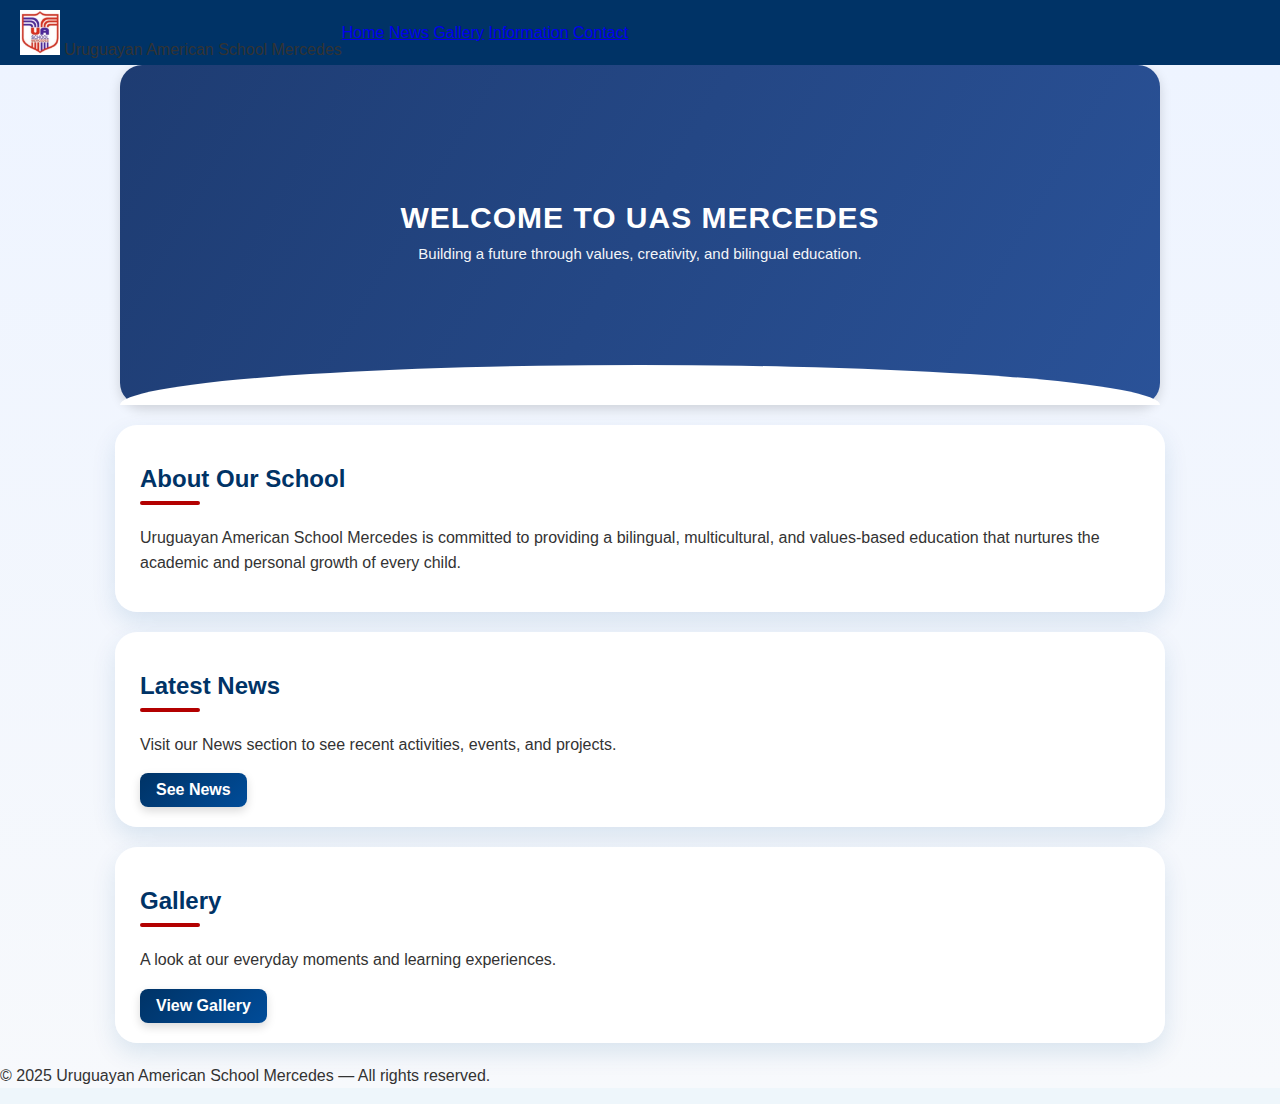
<file: index.html>
<!DOCTYPE html>
<html lang="en">
<head>
    <meta charset="UTF-8">
    <meta name="viewport" content="width=device-width, initial-scale=1.0">
    <title>Uruguayan American School Mercedes</title>

    <!-- Google Fonts -->
    <link href="https://fonts.googleapis.com/css2?family=Montserrat:wght@400;600;700&family=Open+Sans:wght@300;400;600&display=swap" rel="stylesheet">

    <!-- CSS -->
    <link rel="stylesheet" href="styles.css">
</head>

<body>

    <!-- NAVBAR -->
    <header class="navbar">
        <div class="logo">
            <img src="logo.jpg" alt="Logo UAS Mercedes" class="logo" width="120">
            <span>Uruguayan American School Mercedes</span>
        </div>

        <nav>
            <a href="index.html">Home</a>
            <a href="news.html">News</a>
            <a href="gallery.html">Gallery</a>
            <a href="info.html">Information</a>
            <a href="contact.html" class="contact-btn">Contact</a>
        </nav>
    </header>

    <!-- HERO SECTION -->
    <section class="hero">
        <div class="hero-text">
            <h1>Welcome to UAS Mercedes</h1>
            <p>Building a future through values, creativity, and bilingual education.</p>
        </div>
    </section>

    <!-- ABOUT SECTION -->
    <section class="about">
        <h2>About Our School</h2>
        <p>
            Uruguayan American School Mercedes is committed to providing a bilingual, multicultural,
            and values-based education that nurtures the academic and personal growth of every child.
        </p>
    </section>

    <!-- NEWS PREVIEW -->
    <section class="news-preview">
        <h2>Latest News</h2>
        <p>Visit our News section to see recent activities, events, and projects.</p>
        <a href="news.html" class="btn">See News</a>
    </section>

    <!-- GALLERY PREVIEW -->
    <section class="gallery-preview">
        <h2>Gallery</h2>
        <p>A look at our everyday moments and learning experiences.</p>
        <a href="gallery.html" class="btn">View Gallery</a>
    </section>

    <!-- FOOTER -->
    <footer>
        <p>© 2025 Uruguayan American School Mercedes — All rights reserved.</p>
    </footer>

</body>
</html>
</file>
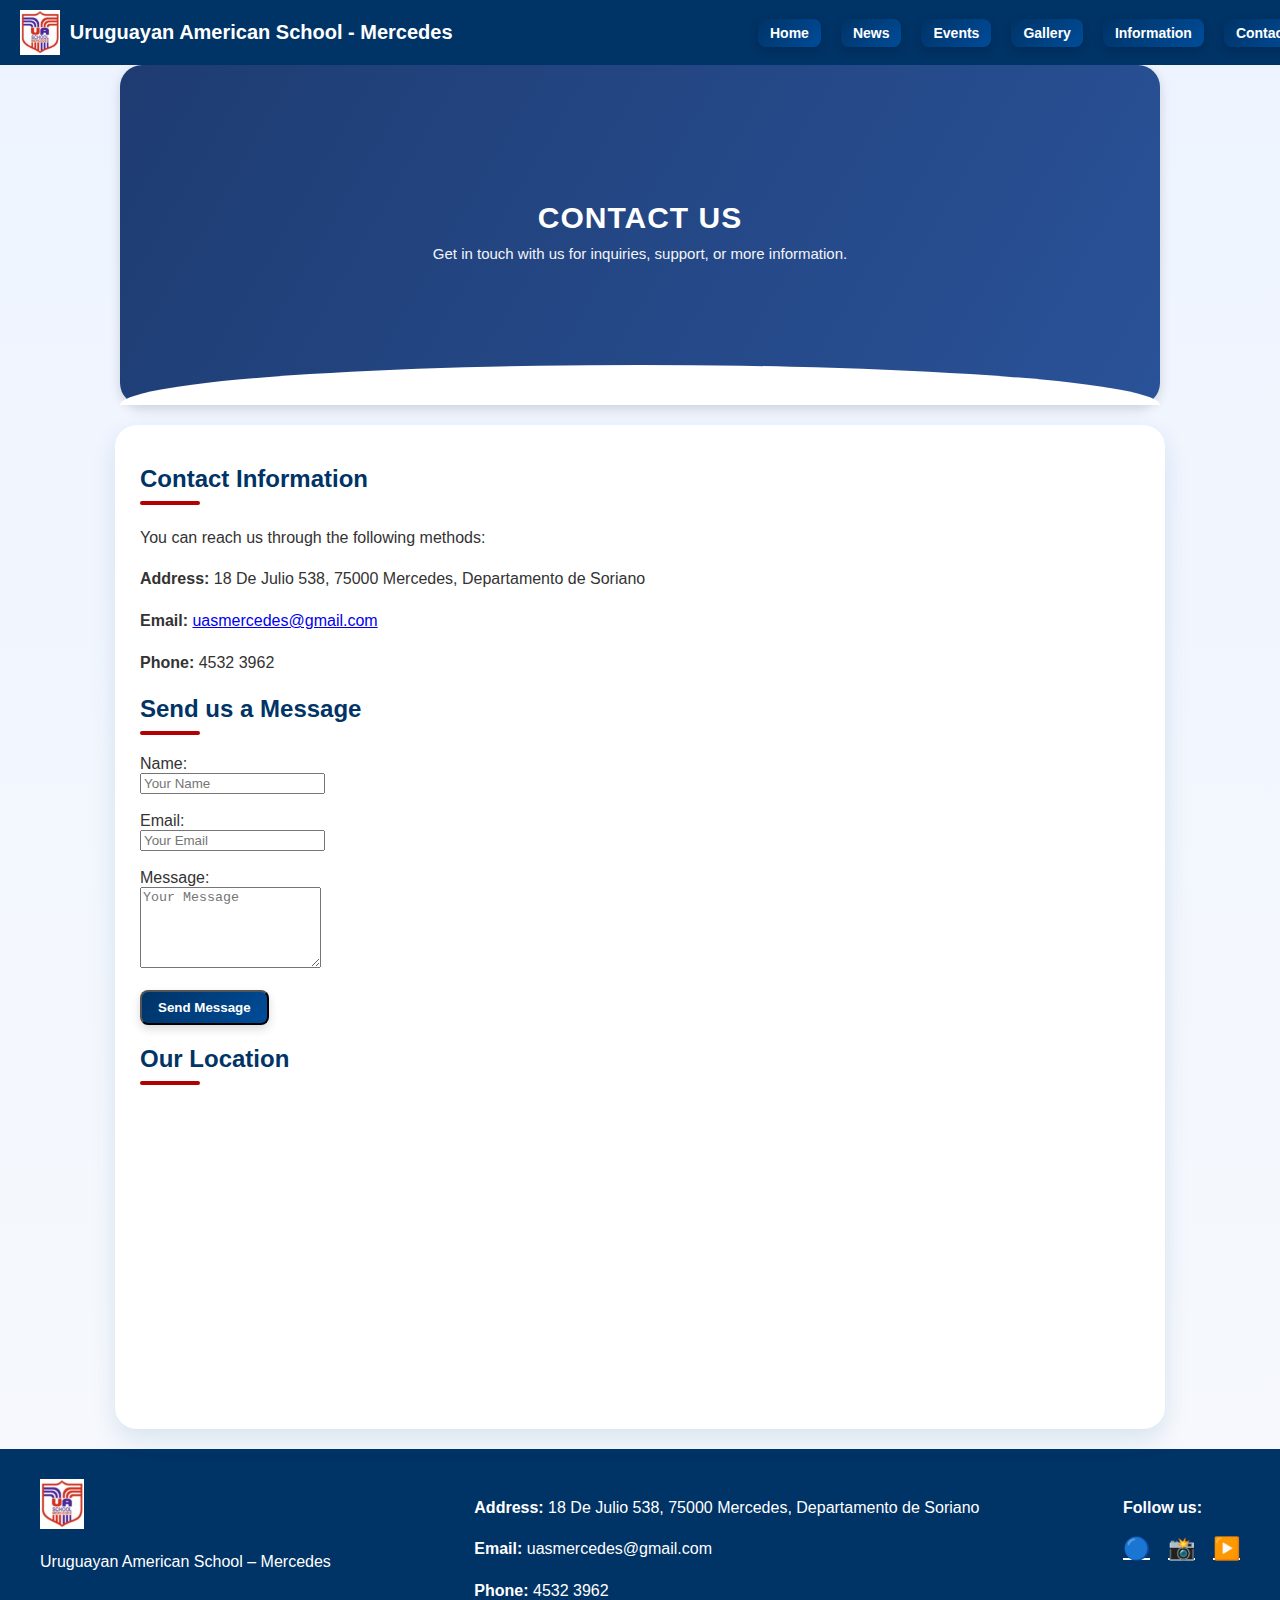
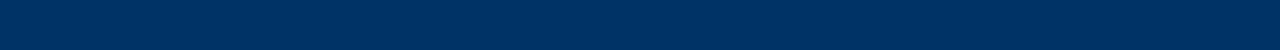
<file: contact.html>
<!DOCTYPE html>
<html lang="en">
<head>
    <meta charset="UTF-8">
    <meta name="viewport" content="width=device-width, initial-scale=1.0">
    <title>Contact – Uruguayan American School - Mercedes</title>

    <!-- Google Fonts -->
    <link href="https://fonts.googleapis.com/css2?family=Montserrat:wght@400;600;700&display=swap" rel="stylesheet">

    <!-- CSS -->
    <link rel="stylesheet" href="styles.css">
</head>

<body>

    <!-- NAVBAR -->
    <header class="navbar">
        <!-- Botón hamburguesa a la izquierda -->
        <span class="menu-toggle">☰</span>

        <div class="logo-container">
            <img src="logo.jpg" alt="Logo UAS Mercedes" class="logo" width="120">
            <span class="school-name">Uruguayan American School - Mercedes</span>
        </div>

        <ul class="nav-links">
            <li><a href="index.html" class="btn">Home</a></li>
            <li><a href="news.html" class="btn">News</a></li>
            <li><a href="events.html" class="btn">Events</a></li>
            <li><a href="gallery.html" class="btn">Gallery</a></li>
            <li><a href="info.html" class="btn">Information</a></li>
            <li><a href="contact.html" class="btn">Contact</a></li>
        </ul>
    </header>

    <!-- HERO SECTION -->
    <section class="hero">
        <div class="hero-text">
            <h1>Contact Us</h1>
            <p>Get in touch with us for inquiries, support, or more information.</p>
        </div>
    </section>

    <!-- CONTACT CONTENT -->
    <section class="contact-content">
        <h2>Contact Information</h2>
        <p>You can reach us through the following methods:</p>

        <p><strong>Address:</strong> 18 De Julio 538, 75000 Mercedes, Departamento de Soriano</p>
        <p><strong>Email:</strong> <a href="mailto:uasmercedes@gmail.com">uasmercedes@gmail.com</a></p>
        <p><strong>Phone:</strong> 4532 3962</p>

        <h2>Send us a Message</h2>
        <form action="#" method="post" class="contact-form">
            <label for="name">Name:</label><br>
            <input type="text" id="name" name="name" placeholder="Your Name" required><br><br>

            <label for="email">Email:</label><br>
            <input type="email" id="email" name="email" placeholder="Your Email" required><br><br>

            <label for="message">Message:</label><br>
            <textarea id="message" name="message" rows="5" placeholder="Your Message" required></textarea><br><br>

            <button type="submit" class="btn">Send Message</button>
        </form>

        <h2>Our Location</h2>
        <iframe 
            src="https://www.google.com/maps/embed?pb=!1m18!1m12!1m3!1d3582.128447560481!2d-58.034285!3d-33.262017!2m3!1f0!2f0!3f0!3m2!1i1024!2i768!4f13.1!3m3!1m2!1s0x95826e91b178ff5f%3A0x7b7a223bda23b3c6!2s18%20De%20Julio%20538%2C%20Mercedes!5e0!3m2!1sen!2suy!4v1700000000000!5m2!1sen!2suy" 
            width="100%" 
            height="300" 
            style="border:0;" 
            allowfullscreen="" 
            loading="lazy" 
            referrerpolicy="no-referrer-when-downgrade">
        </iframe>
    </section>

    <!-- FOOTER -->
    <footer class="footer">
        <div class="footer-container">
            <div class="footer-left">
                <img src="logo.jpg" class="footer-logo" alt="School Logo">
                <p class="footer-school-name">Uruguayan American School – Mercedes</p>
            </div>

            <div class="footer-center">
                <p><strong>Address:</strong> 18 De Julio 538, 75000 Mercedes, Departamento de Soriano</p>
                <p><strong>Email:</strong> uasmercedes@gmail.com</p>
                <p><strong>Phone:</strong>  4532 3962</p>
            </div>

            <div class="footer-right">
                <p><strong>Follow us:</strong></p>
                <div class="social-icons">
                    <a href="https://www.facebook.com/uasmercedes/" target="_blank">🔵</a>
                    <a href="https://www.instagram.com/uas_mercedes/" target="_blank">📸</a>
                    <a href="https://www.youtube.com/@UASMercedesOficial" target="_blank">▶️</a>
                </div>
            </div>
        </div>
    </footer>

 <!-- SCRIPT MENÚ HAMBURGUESA -->
    <script>
        const menuToggle = document.querySelector('.menu-toggle');
        const navLinks = document.querySelector('.nav-links');

        menuToggle.addEventListener('click', () => {
            navLinks.classList.toggle('active');
        });
    </script>

</body>
</html>
</file>
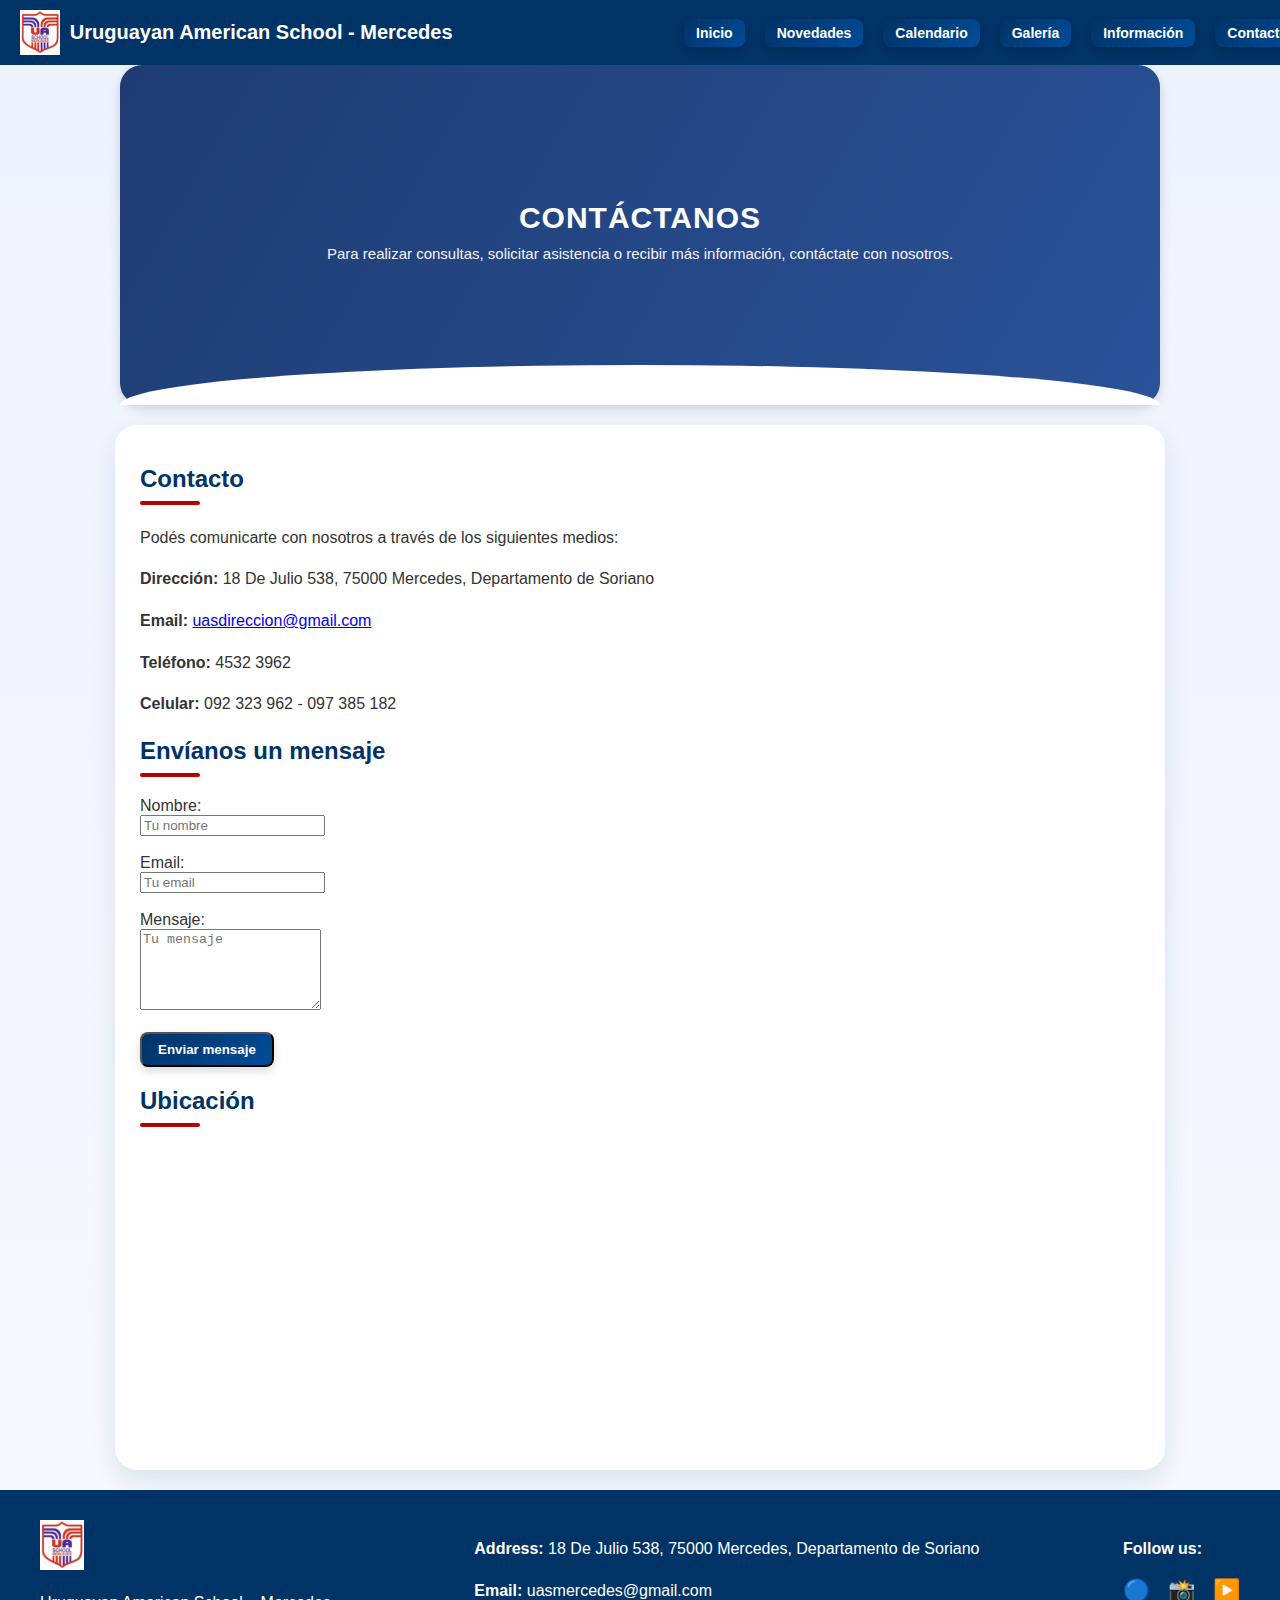
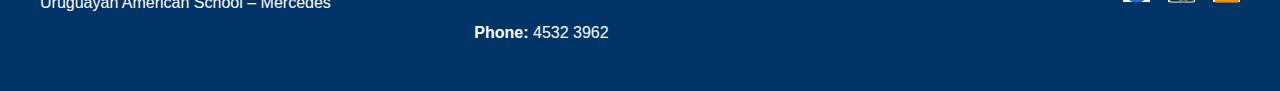
<file: contacto.html>
<!DOCTYPE html>
<html lang="en">
<head>
    <meta charset="UTF-8">
    <meta name="viewport" content="width=device-width, initial-scale=1.0">
    <title>Contacto – Uruguayan American School - Mercedes</title>

    <!-- Google Fonts -->
    <link href="https://fonts.googleapis.com/css2?family=Montserrat:wght@400;600;700&display=swap" rel="stylesheet">

    <!-- CSS -->
    <link rel="stylesheet" href="styles.css">
</head>

<body>

    <!-- NAVBAR -->
    <header class="navbar">
        <!-- Botón hamburguesa a la izquierda -->
        <span class="menu-toggle">☰</span>

        <div class="logo-container">
            <img src="logo.jpg" alt="Logo UAS Mercedes" class="logo" width="120">
            <span class="school-name">Uruguayan American School - Mercedes</span>
        </div>

        <ul class="nav-links">
            <li><a href="index.html" class="btn">Inicio</a></li>
            <li><a href="news.html" class="btn">Novedades</a></li>
            <li><a href="events.html" class="btn">Calendario</a></li>
            <li><a href="gallery.html" class="btn">Galería</a></li>
            <li><a href="info.html" class="btn">Información</a></li>
            <li><a href="contacto.html" class="btn">Contacto</a></li>
        </ul>
    </header>

    <!-- HERO SECTION -->
    <section class="hero">
        <div class="hero-text">
            <h1>Contáctanos</h1>
            <p>Para realizar consultas, solicitar asistencia o recibir más información, contáctate con nosotros.</p>
        </div>
    </section>

    <!-- CONTACT CONTENT -->
    <section class="contact-content">
        <h2>Contacto</h2>
        <p> Podés comunicarte con nosotros a través de los siguientes medios:</p>

        <p><strong>Dirección:</strong> 18 De Julio 538, 75000 Mercedes, Departamento de Soriano</p>
        <p><strong>Email:</strong> <a href="mailto:uasdireccion@gmail.com">uasdireccion@gmail.com</a></p>
        <p><strong>Teléfono:</strong> 4532 3962</p>
         <p><strong>Celular:</strong> 092 323 962 - 097 385 182</p>

        <h2>Envíanos un mensaje</h2>
        <form action="#" method="post" class="contact-form">
            <label for="Nombre">Nombre:</label><br>
            <input type="texto" id="Nombre" name="Nombre" placeholder="Tu nombre" required><br><br>

            <label for="email">Email:</label><br>
            <input type="email" id="email" name="email" placeholder="Tu email" required><br><br>

            <label for="mensaje">Mensaje:</label><br>
            <textarea id="mensaje" name="mensaje" rows="5" placeholder="Tu mensaje" required></textarea><br><br>

            <button type="Enviar" class="btn">Enviar mensaje</button>
        </form>

        <h2>Ubicación</h2>
        <iframe 
            src="https://www.google.com/maps/embed?pb=!1m18!1m12!1m3!1d3582.128447560481!2d-58.034285!3d-33.262017!2m3!1f0!2f0!3f0!3m2!1i1024!2i768!4f13.1!3m3!1m2!1s0x95826e91b178ff5f%3A0x7b7a223bda23b3c6!2s18%20De%20Julio%20538%2C%20Mercedes!5e0!3m2!1sen!2suy!4v1700000000000!5m2!1sen!2suy" 
            width="100%" 
            height="300" 
            style="border:0;" 
            allowfullscreen="" 
            loading="lazy" 
            referrerpolicy="no-referrer-when-downgrade">
        </iframe>
    </section>

    <!-- FOOTER -->
    <footer class="footer">
        <div class="footer-container">
            <div class="footer-left">
                <img src="logo.jpg" class="footer-logo" alt="School Logo">
                <p class="footer-school-name">Uruguayan American School – Mercedes</p>
            </div>

            <div class="footer-center">
                <p><strong>Address:</strong> 18 De Julio 538, 75000 Mercedes, Departamento de Soriano</p>
                <p><strong>Email:</strong> uasmercedes@gmail.com</p>
                <p><strong>Phone:</strong>  4532 3962</p>
            </div>

            <div class="footer-right">
                <p><strong>Follow us:</strong></p>
                <div class="social-icons">
                    <a href="https://www.facebook.com/uasmercedes/" target="_blank">🔵</a>
                    <a href="https://www.instagram.com/uas_mercedes/" target="_blank">📸</a>
                    <a href="https://www.youtube.com/@UASMercedesOficial" target="_blank">▶️</a>
                </div>
            </div>
        </div>
    </footer>

 <!-- SCRIPT MENÚ HAMBURGUESA -->
    <script>
             <span class="menu-toggle">☰</span>
        const menuToggle = document.querySelector('.menu-toggle');
        const navLinks = document.querySelector('.nav-links');

        menuToggle.addEventListener('click', () => {
            navLinks.classList.toggle('active');
        });
    </script>

</body>
</html>
</file>
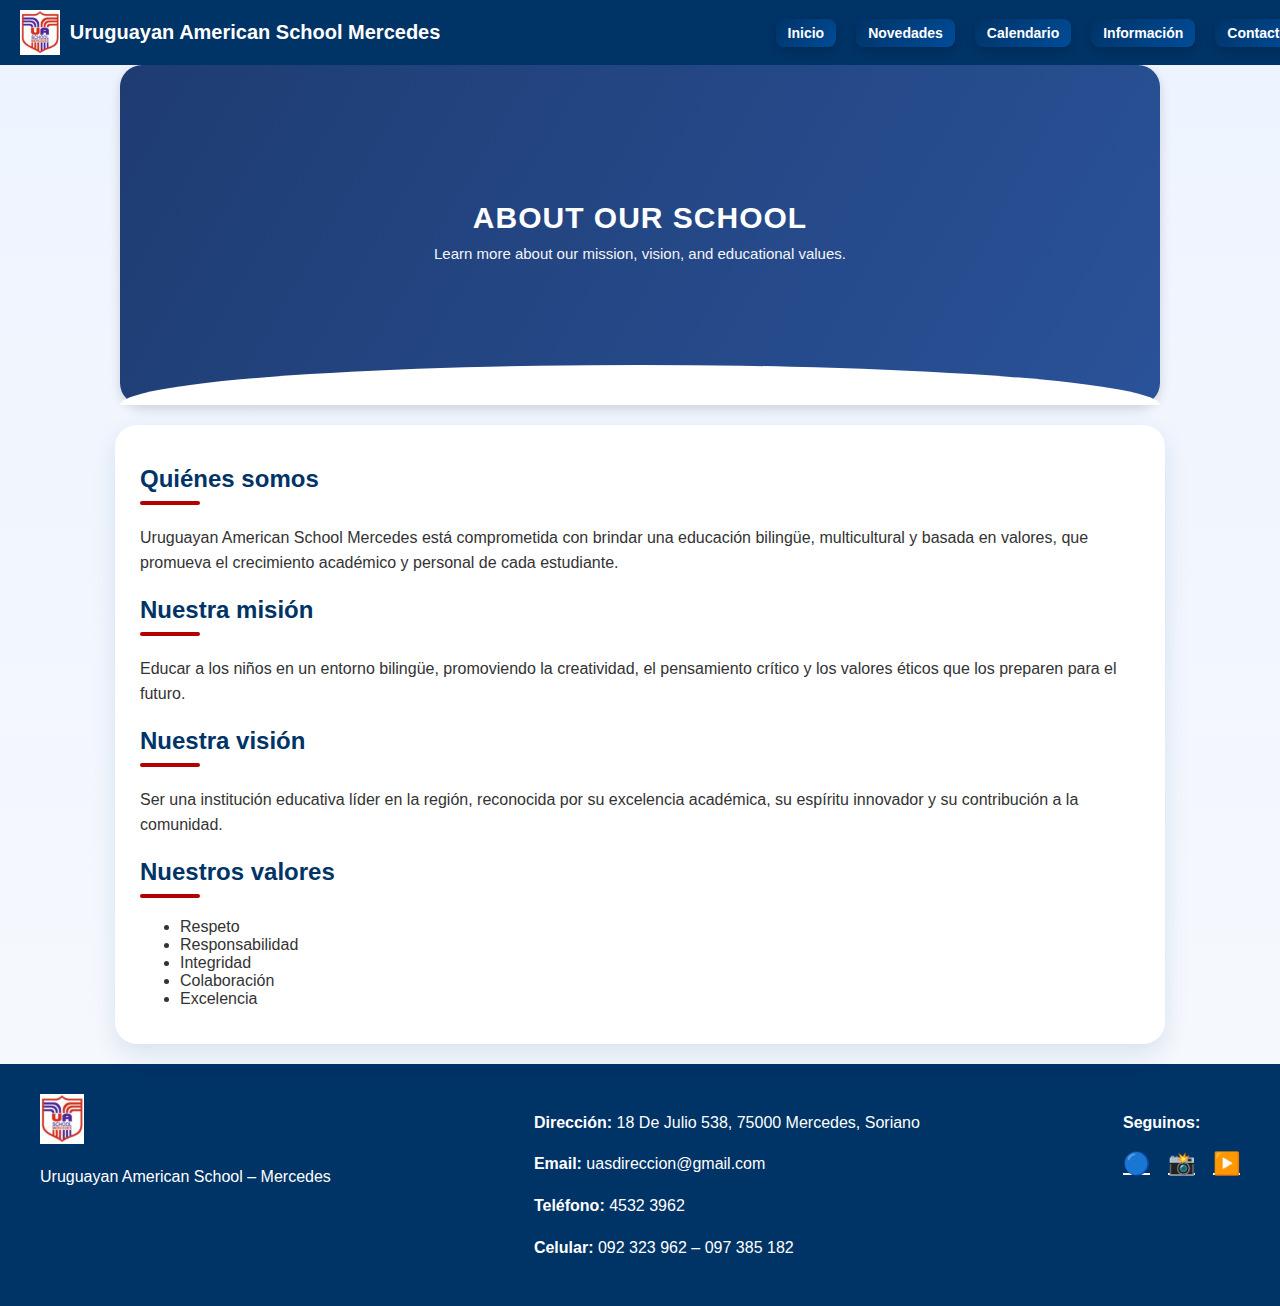
<file: info.html>
<!DOCTYPE html>
<html lang="en">
<head>
    <meta charset="UTF-8">
    <meta name="viewport" content="width=device-width, initial-scale=1.0">
    <title>Information – Uruguayan American School Mercedes</title>

    <!-- Google Fonts -->
    <link href="https://fonts.googleapis.com/css2?family=Montserrat:wght@400;600;700&display=swap" rel="stylesheet">

    <!-- CSS -->
    <link rel="stylesheet" href="styles.css">
</head>

<body>

    <!-- NAVBAR -->
    <header class="navbar">
        <div class="logo-container">
            <img src="logo.jpg" alt="Logo UAS Mercedes" class="logo" width="120">
            <span class="school-name">Uruguayan American School Mercedes</span>
        </div>

        <!-- Botón hamburguesa -->
        <span class="menu-toggle">☰</span>

        <ul class="nav-links">
            <li><a href="inicio.html" class="btn">Inicio</a></li>
            <li><a href="novedades.html" class="btn">Novedades</a></li>
            <li><a href="calendario.html" class="btn">Calendario</a></li>
            <li><a href="informacion.html" class="btn">Información</a></li>
            <li><a href="contacto.html" class="btn">Contacto</a></li>
        </ul>
    </header>

    <!-- HERO SECTION -->
    <section class="hero">
        <div class="hero-text">
            <h1>About Our School</h1>
            <p>Learn more about our mission, vision, and educational values.</p>
        </div>
    </section>

    <!-- INFORMATION CONTENT -->
    <section class="info-content">
        <h2>Quiénes somos</h2>
        <p>
         Uruguayan American School Mercedes está comprometida con brindar una educación bilingüe, multicultural y basada en valores, que promueva el crecimiento académico y personal de cada estudiante.
        </p>

        <h2>Nuestra misión</h2>
        <p>
      Educar a los niños en un entorno bilingüe, promoviendo la creatividad, el pensamiento crítico y los valores éticos que los preparen para el futuro.
        </p>

        <h2>Nuestra visión</h2>
        <p>
           Ser una institución educativa líder en la región, reconocida por su excelencia académica, su espíritu innovador y su contribución a la comunidad.
        </p>

        <h2>Nuestros valores</h2>
        <ul>
            <li>Respeto</li>
            <li>Responsabilidad</li>
            <li>Integridad</li>
            <li>Colaboración</li>
            <li>Excelencia</li>
        </ul>
    </section>

    <!-- FOOTER -->
    <footer class="footer">
        <div class="footer-container">
            <div class="footer-left">
                <img src="logo.jpg" class="footer-logo" alt="School Logo">
                <p class="footer-school-name">Uruguayan American School – Mercedes</p>
            </div>

            <div class="footer-center">
                <p><strong>Dirección:</strong> 18 De Julio 538, 75000 Mercedes, Soriano</p>
                <p><strong>Email:</strong> uasdireccion@gmail.com</p>
                <p><strong>Teléfono:</strong> 4532 3962</p>
                        <p><strong>Celular:</strong> 092 323 962 – 097 385 182</p>
            </div>

            <div class="footer-right">
                <p><strong>Seguinos:</strong></p>
                <div class="social-icons">
                    <a href="https://www.facebook.com/uasmercedes/" target="_blank">🔵</a>
                    <a href="https://www.instagram.com/uas_mercedes/" target="_blank">📸</a>
                    <a href="https://www.youtube.com/@UASMercedesOficial" target="_blank">▶️</a>
                </div>
            </div>
        </div>
    </footer>

     <!-- SCRIPT MENÚ HAMBURGUESA -->
    <script>
        const menuToggle = document.querySelector('.menu-toggle');
        const navLinks = document.querySelector('.nav-links');

        menuToggle.addEventListener('click', () => {
            navLinks.classList.toggle('active');
        });
    </script>

</body>
</html>
</file>
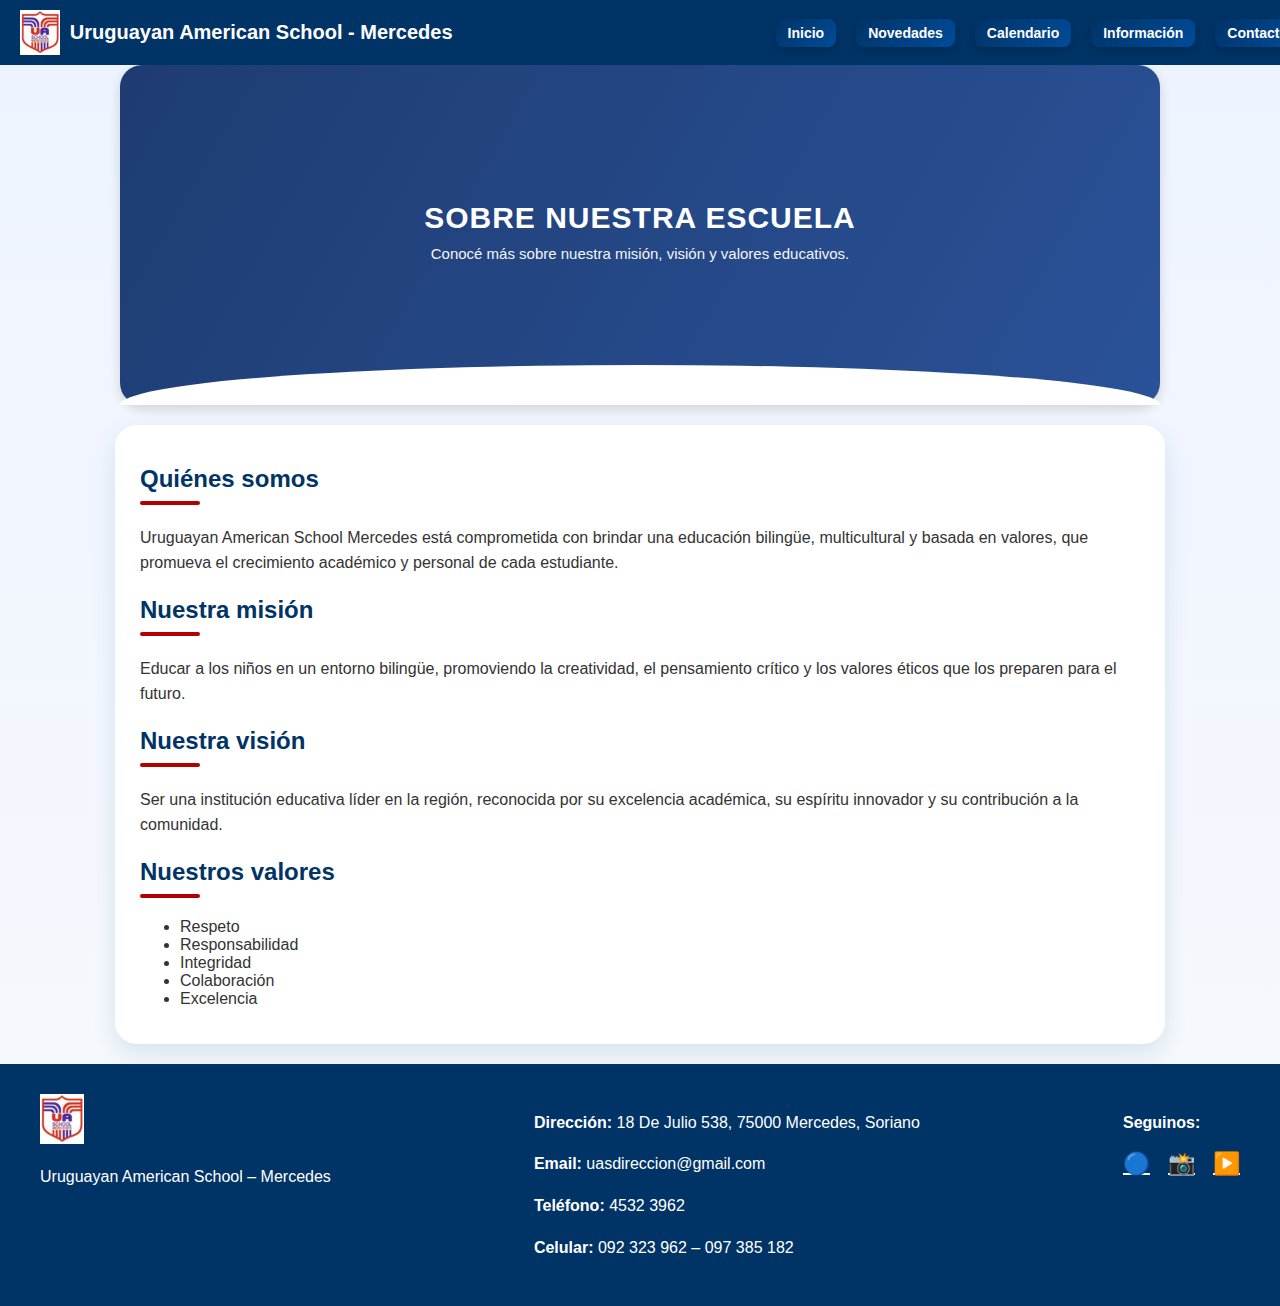
<file: informacion.html>
<!DOCTYPE html>
<html lang="en">
<head>
    <meta charset="UTF-8">
    <meta name="viewport" content="width=device-width, initial-scale=1.0">
    <title>Information – Uruguayan American School Mercedes</title>

    <!-- Google Fonts -->
    <link href="https://fonts.googleapis.com/css2?family=Montserrat:wght@400;600;700&display=swap" rel="stylesheet">

    <!-- CSS -->
    <link rel="stylesheet" href="styles.css">
</head>

<body>

    <!-- NAVBAR -->
    <header class="navbar">
        <div class="logo-container">
            <img src="logo.jpg" alt="Logo UAS Mercedes" class="logo" width="120">
            <span class="school-name">Uruguayan American School - Mercedes</span>
        </div>

        <!-- Botón hamburguesa -->
        <span class="menu-toggle">☰</span>

        <ul class="nav-links">
            <li><a href="inicio.html" class="btn">Inicio</a></li>
            <li><a href="novedades.html" class="btn">Novedades</a></li>
            <li><a href="calendario.html" class="btn">Calendario</a></li>
            <li><a href="informacion.html" class="btn">Información</a></li>
            <li><a href="contacto.html" class="btn">Contacto</a></li>
        </ul>
    </header>

    <!-- HERO SECTION -->
    <section class="hero">
        <div class="hero-text">
            <h1>Sobre nuestra escuela</h1>
            <p>Conocé más sobre nuestra misión, visión y valores educativos.</p>
        </div>
    </section>

    <!-- INFORMATION CONTENT -->
    <section class="info-content">
        <h2>Quiénes somos</h2>
        <p>
         Uruguayan American School Mercedes está comprometida con brindar una educación bilingüe, multicultural y basada en valores, que promueva el crecimiento académico y personal de cada estudiante.
        </p>

        <h2>Nuestra misión</h2>
        <p>
      Educar a los niños en un entorno bilingüe, promoviendo la creatividad, el pensamiento crítico y los valores éticos que los preparen para el futuro.
        </p>

        <h2>Nuestra visión</h2>
        <p>
           Ser una institución educativa líder en la región, reconocida por su excelencia académica, su espíritu innovador y su contribución a la comunidad.
        </p>

        <h2>Nuestros valores</h2>
        <ul>
            <li>Respeto</li>
            <li>Responsabilidad</li>
            <li>Integridad</li>
            <li>Colaboración</li>
            <li>Excelencia</li>
        </ul>
    </section>

    <!-- FOOTER -->
    <footer class="footer">
        <div class="footer-container">
            <div class="footer-left">
                <img src="logo.jpg" class="footer-logo" alt="School Logo">
                <p class="footer-school-name">Uruguayan American School – Mercedes</p>
            </div>

            <div class="footer-center">
                <p><strong>Dirección:</strong> 18 De Julio 538, 75000 Mercedes, Soriano</p>
                <p><strong>Email:</strong> uasdireccion@gmail.com</p>
                <p><strong>Teléfono:</strong> 4532 3962</p>
                        <p><strong>Celular:</strong> 092 323 962 – 097 385 182</p>
            </div>

            <div class="footer-right">
                <p><strong>Seguinos:</strong></p>
                <div class="social-icons">
                    <a href="https://www.facebook.com/uasmercedes/" target="_blank">🔵</a>
                    <a href="https://www.instagram.com/uas_mercedes/" target="_blank">📸</a>
                    <a href="https://www.youtube.com/@UASMercedesOficial" target="_blank">▶️</a>
                </div>
            </div>
        </div>
    </footer>

     <!-- SCRIPT MENÚ HAMBURGUESA -->
    <script>
        const menuToggle = document.querySelector('.menu-toggle');
        const navLinks = document.querySelector('.nav-links');

        menuToggle.addEventListener('click', () => {
            navLinks.classList.toggle('active');
        });
    </script>

</body>
</html>
</file>
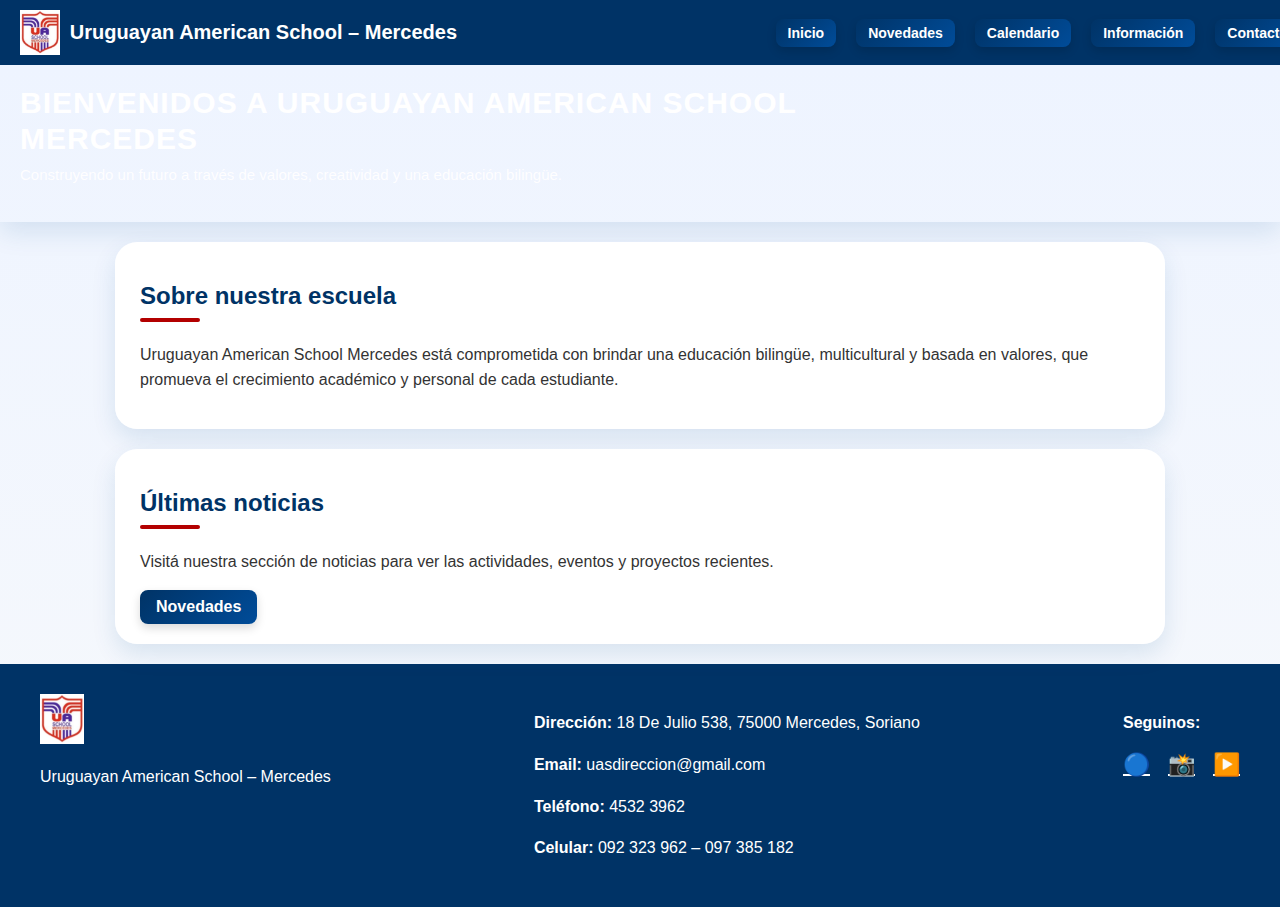
<file: inicio.html>
<!DOCTYPE html>
<html lang="en">
<head>
    <meta charset="UTF-8">
    <meta name="viewport" content="width=device-width, initial-scale=1.0">
    <title>Uruguayan American School - Mercedes</title>

    <!-- Google Fonts -->
    <link href="https://fonts.googleapis.com/css2?family=Montserrat:wght@400;600;700&display=swap" rel="stylesheet">

    <!-- CSS -->
    <link rel="stylesheet" href="styles.css">

    <style>
        /* EVITA ESPACIO BLANCO A LA DERECHA EN CELULAR */
        body {
            overflow-x: hidden;
        }
    </style>
</head>
<body>

    <!-- NAVBAR -->
    <header class="navbar">

        <!-- Botón hamburguesa A LA IZQUIERDA -->
        <span class="menu-toggle">☰</span>

        <div class="logo-container">
            <img src="logo.jpg" alt="School Logo" class="logo">
            <span class="school-name">Uruguayan American School – Mercedes</span>
        </div>

        <ul class="nav-links">
            <li><a href="/UasMercedes/inicio.html" class="btn">Inicio</a></li>
            <li><a href="/UasMercedes/novedades.html" class="btn">Novedades</a></li>
            <li><a href="/UasMercedes/calendario.html" class="btn">Calendario</a></li>
            <li><a href="/UasMercedes/informacion.html" class="btn">Información</a></li>
            <li><a href="/UasMercedes/contacto.html" class="btn">Contacto</a></li>
        </ul>

    </header>

    <!-- HERO SECTION -->
    <section class="page-hero">
        <div class="hero-text">
            <h1>Bienvenidos a Uruguayan American School Mercedes</h1>
            <p>Construyendo un futuro a través de valores, creatividad y una educación bilingüe.</p>
        </div>
    </section>

    <!-- ABOUT SECTION -->
    <section class="about">
        <h2>Sobre nuestra escuela</h2>
        <p>
           Uruguayan American School Mercedes está comprometida con brindar una educación bilingüe, multicultural y basada en valores, que promueva el crecimiento académico y personal de cada estudiante.
        </p>
    </section>

    <!-- NEWS PREVIEW -->
    <section class="news-preview">
        <h2>Últimas noticias</h2>
        <p>Visitá nuestra sección de noticias para ver las actividades, eventos y proyectos recientes.</p>
        <a href="news.html" class="btn">Novedades</a>
    </section>

   <!-- FOOTER -->
    <footer class="footer">
        <div class="footer-container">
            <div class="footer-left">
                <img src="logo.jpg" class="footer-logo" alt="School Logo">
                <p class="footer-school-name">Uruguayan American School – Mercedes</p>
            </div>

            <div class="footer-center">
                <p><strong>Dirección:</strong> 18 De Julio 538, 75000 Mercedes, Soriano</p>
                <p><strong>Email:</strong> uasdireccion@gmail.com</p>
                <p><strong>Teléfono:</strong> 4532 3962</p>
                        <p><strong>Celular:</strong> 092 323 962 – 097 385 182</p>
            </div>

            <div class="footer-right">
                <p><strong>Seguinos:</strong></p>
                <div class="social-icons">
                    <a href="https://www.facebook.com/uasmercedes/" target="_blank">🔵</a>
                    <a href="https://www.instagram.com/uas_mercedes/" target="_blank">📸</a>
                    <a href="https://www.youtube.com/@UASMercedesOficial" target="_blank">▶️</a>
                </div>
            </div>
        </div>
    </footer>

    <!-- SCRIPT MENÚ HAMBURGUESA -->
    <script>
        const menuToggle = document.querySelector('.menu-toggle');
        const navLinks = document.querySelector('.nav-links');

        menuToggle.addEventListener('click', () => {
            navLinks.classList.toggle('active');
        });
    </script>

</body>
</html>
</file>
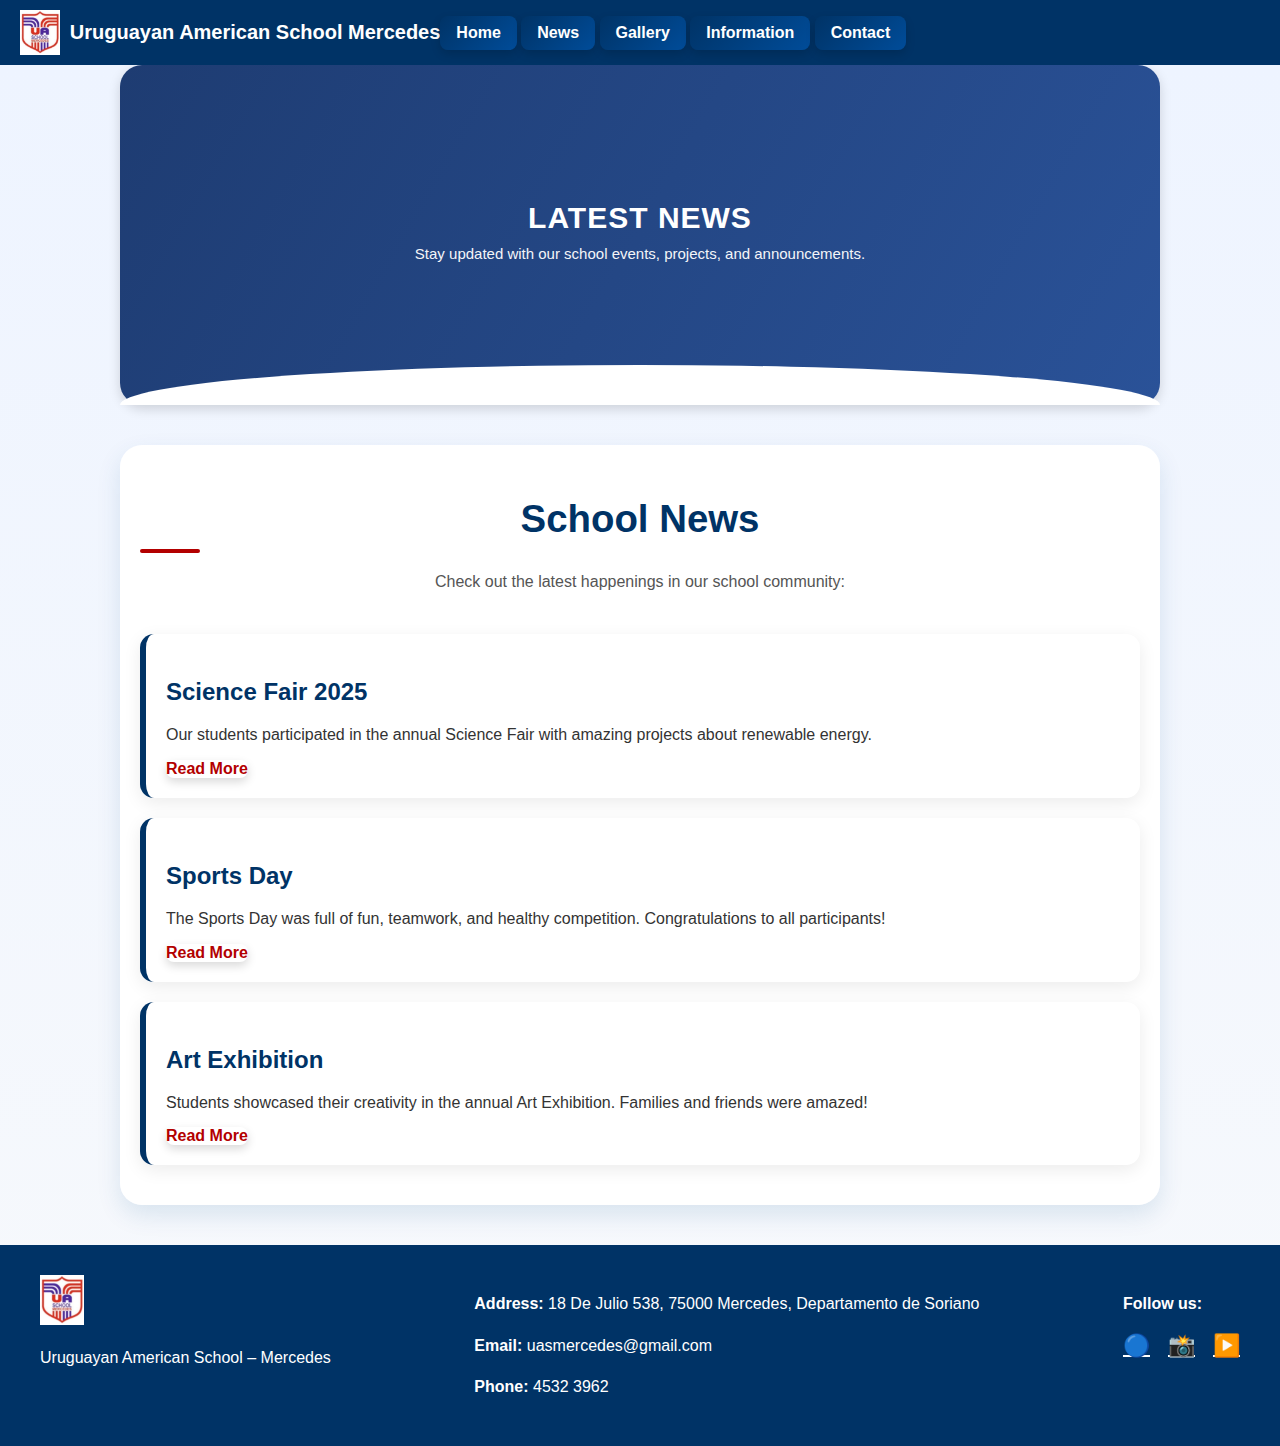
<file: news.html>
<!DOCTYPE html>
<html lang="en">
<head>
    <meta charset="UTF-8">
    <meta name="viewport" content="width=device-width, initial-scale=1.0">
    <title>News – Uruguayan American School Mercedes</title>

    <!-- Google Fonts -->
    <link href="https://fonts.googleapis.com/css2?family=Montserrat:wght@400;600;700&display=swap" rel="stylesheet">

    <!-- CSS -->
    <link rel="stylesheet" href="styles.css">
</head>

<body>

    <!-- NAVBAR -->
    <header class="navbar">
        <div class="logo-container">
            <img src="logo.jpg" alt="Logo UAS Mercedes" class="logo" width="120">
            <span class="school-name">Uruguayan American School Mercedes</span>
        </div>

        <nav>
            <a href="index.html" class="btn">Home</a>
            <a href="news.html" class="btn">News</a>
            <a href="gallery.html" class="btn">Gallery</a>
            <a href="info.html" class="btn">Information</a>
            <a href="contact.html" class="btn">Contact</a>
        </nav>
    </header>

    <!-- HERO SECTION -->
    <section class="hero">
        <div class="hero-text">
            <h1>Latest News</h1>
            <p>Stay updated with our school events, projects, and announcements.</p>
        </div>
    </section>

    <!-- NEWS CONTENT -->
    <section class="news-content">
        <h2>School News</h2>
        <p>Check out the latest happenings in our school community:</p>

        <article class="news-item">
            <h3>Science Fair 2025</h3>
            <p>Our students participated in the annual Science Fair with amazing projects about renewable energy.</p>
            <a href="#" class="btn">Read More</a>
        </article>

        <article class="news-item">
            <h3>Sports Day</h3>
            <p>The Sports Day was full of fun, teamwork, and healthy competition. Congratulations to all participants!</p>
            <a href="#" class="btn">Read More</a>
        </article>

        <article class="news-item">
            <h3>Art Exhibition</h3>
            <p>Students showcased their creativity in the annual Art Exhibition. Families and friends were amazed!</p>
            <a href="#" class="btn">Read More</a>
        </article>
    </section>

    <!-- FOOTER -->
    <footer class="footer">
        <div class="footer-container">
            <div class="footer-left">
                <img src="logo.jpg" class="footer-logo" alt="School Logo">
                <p class="footer-school-name">Uruguayan American School – Mercedes</p>
            </div>

            <div class="footer-center">
                <p><strong>Address:</strong> 18 De Julio 538, 75000 Mercedes, Departamento de Soriano</p>
                <p><strong>Email:</strong> uasmercedes@gmail.com</p>
                <p><strong>Phone:</strong>  4532 3962</p>
            </div>

            <div class="footer-right">
                <p><strong>Follow us:</strong></p>
                <div class="social-icons">
                    <a href="https://www.facebook.com/uasmercedes/" target="_blank">🔵</a>
                    <a href="https://www.instagram.com/uas_mercedes/" target="_blank">📸</a>
                    <a href="https://www.youtube.com/@UASMercedesOficial" target="_blank">▶️</a>
                </div>
            </div>
        </div>
    </footer>

</body>
</html>
</file>
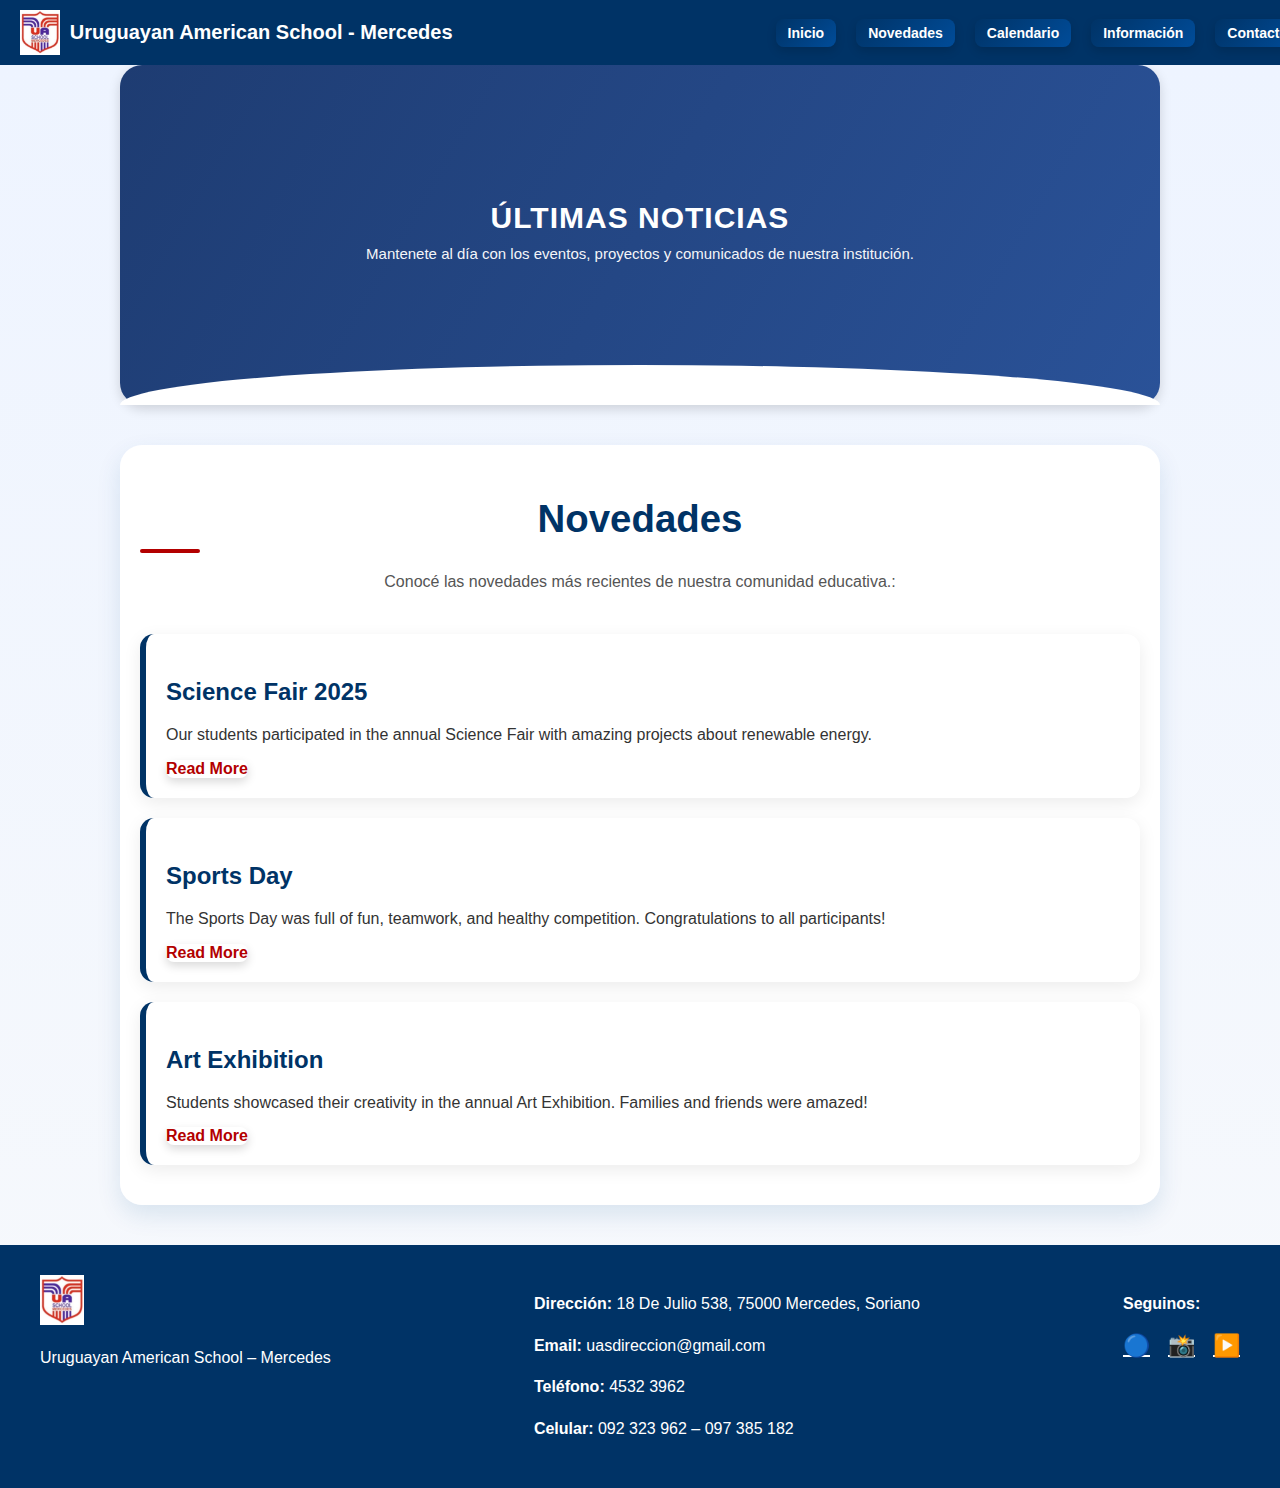
<file: novedades.html>
<!DOCTYPE html>
<html lang="en">
<head>
    <meta charset="UTF-8">
    <meta name="viewport" content="width=device-width, initial-scale=1.0">
    <title>News – Uruguayan American School Mercedes</title>

    <!-- Google Fonts -->
    <link href="https://fonts.googleapis.com/css2?family=Montserrat:wght@400;600;700&display=swap" rel="stylesheet">

    <!-- CSS -->
    <link rel="stylesheet" href="styles.css">
</head>

<body>

    <!-- NAVBAR -->
    <header class="navbar">
        <span class="menu-toggle">☰</span> <!-- Menú hamburguesa -->

        <div class="logo-container">
            <img src="logo.jpg" alt="Logo UAS Mercedes" class="logo" width="120">
            <span class="school-name">Uruguayan American School - Mercedes</span>
        </div>

        <ul class="nav-links">
            <li><a href="inicio.html" class="btn">Inicio</a></li>
            <li><a href="novedades.html" class="btn">Novedades</a></li>
            <li><a href="calendario.html" class="btn">Calendario</a></li>
            <li><a href="informacion.html" class="btn">Información</a></li>
            <li><a href="contacto.html" class="btn">Contacto</a></li>
        </ul>
    </header>

    <!-- HERO SECTION -->
    <section class="hero">
        <div class="hero-text">
            <h1>Últimas noticias</h1>
            <p>Mantenete al día con los eventos, proyectos y comunicados de nuestra institución.</p>
        </div>
    </section>

    <!-- NEWS CONTENT -->
    <section class="news-content">
        <h2>Novedades</h2>
        <p>Conocé las novedades más recientes de nuestra comunidad educativa.:</p>

        <article class="news-item">
            <h3>Science Fair 2025</h3>
            <p>Our students participated in the annual Science Fair with amazing projects about renewable energy.</p>
            <a href="#" class="btn">Read More</a>
        </article>

        <article class="news-item">
            <h3>Sports Day</h3>
            <p>The Sports Day was full of fun, teamwork, and healthy competition. Congratulations to all participants!</p>
            <a href="#" class="btn">Read More</a>
        </article>

        <article class="news-item">
            <h3>Art Exhibition</h3>
            <p>Students showcased their creativity in the annual Art Exhibition. Families and friends were amazed!</p>
            <a href="#" class="btn">Read More</a>
        </article>
    </section>

    <!-- FOOTER -->
    <footer class="footer">
        <div class="footer-container">
            <div class="footer-left">
                <img src="logo.jpg" class="footer-logo" alt="School Logo">
                <p class="footer-school-name">Uruguayan American School – Mercedes</p>
            </div>

            <div class="footer-center">
                <p><strong>Dirección:</strong> 18 De Julio 538, 75000 Mercedes, Soriano</p>
                <p><strong>Email:</strong> uasdireccion@gmail.com</p>
                <p><strong>Teléfono:</strong> 4532 3962</p>
                        <p><strong>Celular:</strong> 092 323 962 – 097 385 182</p>
            </div>

            <div class="footer-right">
                <p><strong>Seguinos:</strong></p>
                <div class="social-icons">
                    <a href="https://www.facebook.com/uasmercedes/" target="_blank">🔵</a>
                    <a href="https://www.instagram.com/uas_mercedes/" target="_blank">📸</a>
                    <a href="https://www.youtube.com/@UASMercedesOficial" target="_blank">▶️</a>
                </div>
            </div>
        </div>
    </footer>

    <!-- SCRIPT MENÚ HAMBURGUESA -->
    <script>
        const menuToggle = document.querySelector('.menu-toggle');
        const navLinks = document.querySelector('.nav-links');

        menuToggle.addEventListener('click', () => {
            navLinks.classList.toggle('active');
        });
    </script>

</body>
</html>
</file>
<file: styles.css>
/* ===============================
   RESET
=============================== */
*
html, body {
    width: 100%;
    margin: 0;
    padding: 0;
    overflow-x: hidden;
}

{
    margin: 0;
    padding: 0;
    box-sizing: border-box;
}

body {
    font-family: 'Montserrat', sans-serif;
    background: #f4f4f4;
    color: #333;
    overflow-x: hidden;
}

/* ===============================
   NAVBAR
=============================== */
.navbar {
    position: fixed;
    top: 0;
    width: 100%;
    height: 65px;
    background: #003366;
    display: flex;
    align-items: center;
    padding: 0 20px;
    z-index: 1000;
}

/* Logo + nombre */
.logo-container {
    display: flex;
    align-items: center;
    gap: 10px;
}

.logo {
    height: 45px;
    width: auto;
}

.school-name {
    color: white;
    font-weight: 600;
    font-size: clamp(14px, 3vw, 20px);
    white-space: nowrap;
}

/* Botón hamburguesa */
.menu-toggle {
    margin-left: auto;
    font-size: 30px;
    color: white;
    cursor: pointer;
    display: none;
}

/* Links desktop */
.nav-links {
    list-style: none;
    display: flex;
    gap: 20px;
    margin-left: auto;
}

.nav-links a {
    color: white;
    text-decoration: none;
    font-size: 14px;
    padding: 6px 12px;
}

/* ===============================
   HERO
=============================== */
.home .page-hero {
    margin-top: 65px;
    width: 100vw;
    max-width: 100vw;
    height: 70vh;
    position: relative;
    overflow: hidden;
}


/* Slider */
.home .hero-slider {
    display: flex;
    width: 300vw;
    height: 100%;
    transition: transform 0.6s ease-in-out;
}

.home .hero-slide img {
    width: 100vw;
    height: 100%;
    object-fit: cover;
}

/* Texto hero */
.home .hero-text {
    position: absolute;
    top: 50%;
    left: 50%;
    transform: translate(-50%, -50%);
    color: white;
    text-align: center;
    max-width: 90%;
    z-index: 5;
}

.hero-text h1 {
    font-size: clamp(22px, 4vw, 36px);
}

.hero-text p {
    font-size: clamp(14px, 2vw, 20px);
    margin-top: 10px;
}

/* Flechas */
.hero-arrow {
    position: absolute;
    top: 50%;
    transform: translateY(-50%);
    background: rgba(0,0,0,0.5);
    border: none;
    color: white;
    font-size: 2.5rem;
    padding: 10px 16px;
    cursor: pointer;
    z-index: 10;
    border-radius: 6px;
}

.hero-arrow.prev {
    left: 20px;
}

.hero-arrow.next {
    right: 20px;
}

/* ===============================
   SECCIONES
=============================== */
section {
    background: white;
    max-width: 900px;
    margin: 30px auto;
    padding: 40px 20px;
    border-radius: 8px;
}

.page-hero {
    padding: 0 !important;
    margin: 65px 0 0 0 !important; /* solo baja lo justo por la navbar */
    max-width: none !important;
    background: none !important;
    border-radius: 0 !important;
}

h2 {
    color: #003366;
}

/* Botones */
.btn {
    background: #003366;
    color: white;
    padding: 6px 14px;
    border-radius: 4px;
    text-decoration: none;
    display: inline-block;
}

.btn:hover {
    background: #b30000;
}

/* ===============================
   FOOTER
=============================== */
.footer {
    background: #003366;
    color: white;
    padding: 30px 20px;
}

.footer-container {
    display: flex;
    justify-content: space-between;
    gap: 40px;              /* ← MÁS separación entre columnas */
    max-width: 1200px;      /* ← controla el ancho total */
    margin: 0 auto;         /* ← centra el footer */
    padding: 0 20px;        /* ← aire lateral */
}


.footer-logo {
    height: 50px;
}
.social-icons {
    display: flex;
    gap: 18px;
    margin-top: 10px;
}

.social-icons a {
    color: white;
    font-size: 22px;
    transition: transform 0.2s ease, opacity 0.2s ease;
}

.social-icons a:hover {
    transform: scale(1.15);
    opacity: 0.85;
    text-decoration: none;
}


/* ===============================
   RESPONSIVE
=============================== */
@media (max-width: 768px) {

    /* ===============================
       NAVBAR
    =============================== */

    .navbar {
        display: flex;
        justify-content: space-between;
        align-items: center;
        padding: 10px 16px;
        height: 70px;
        position: relative;
    }

    .logo-container {
        display: flex;
        align-items: center;
        gap: 8px;
        max-width: 80%;
    }

    .logo {
        height: 40px;
        width: auto;
    }

    .school-name {
        font-size: 14px;
        line-height: 1.2;
        white-space: normal;
    }

    .menu-toggle {
        display: block;
        font-size: 1.8rem;
        cursor: pointer;
        z-index: 1001;
    }

    .nav-links {
        position: absolute;
        top: 70px; /* JUSTO DEBAJO DEL HEADER */
        left: 0;
        width: 100%;
        background: #003366;
        flex-direction: column;
        align-items: center;
        gap: 20px;
        padding: 25px 0;
        transform: translateY(-120%);
        transition: transform 0.3s ease;
        z-index: 1000;
    }

    .nav-links.active {
        transform: translateY(0);
    }

    /* ===============================
       HERO
    =============================== */

    .page-hero {
        width: 100vw;
        height: 40vh;
        margin: 0;
    }

    .hero-arrow {
        font-size: 2rem;
        padding: 8px 12px;
    }
}
@media (max-width: 768px) {

    /* Asegura ancho completo en TODA la página */
    body, html {
        width: 100%;
        overflow-x: hidden;
    }

    section,
    footer,
    .about,
    .news-preview,
    .footer,
    .footer-container {
        width: 100%;
        max-width: 100%;
        margin: 0;
        padding-left: 16px;
        padding-right: 16px;
        box-sizing: border-box;
    }

    /* Footer en columna */
    .footer-container {
        display: flex;
        flex-direction: column;
        gap: 20px;
        text-align: center;
    }

    .footer-left,
    .footer-center,
    .footer-right {
        width: 100%;
        align-items: center;
    }

    .footer-logo {
        max-width: 120px;
        height: auto;
    }
}
.footer-cambridge {
    margin-top: 12px;
    max-width: 180px;
    width: 100%;
    height: auto;
    display: block;
}

/* ====== BLOQUE LISTA DE MATERIALES (INFO) ====== */

.materiales-info {
    display: flex;
    justify-content: center;
    margin: 60px 20px;
}

.materiales-link {
    text-decoration: none;
    background-color: #f2f2f2;
    color: #1f1f1f;
    padding: 40px;
    max-width: 400px;
    width: 100%;
    text-align: center;
    border-radius: 16px;
    transition: transform 0.3s ease, box-shadow 0.3s ease;
}

.materiales-link i {
    font-size: 48px;
    margin-bottom: 15px;
    color: #b30000;
}

.materiales-link h2 {
    margin-bottom: 10px;
}

.materiales-link:hover {
    transform: translateY(-6px);
    box-shadow: 0 10px 20px rgba(0,0,0,0.15);
}

/* ===============================
   MATERIAL STYLE – AL ESTILO CSS.EDU.UY
=============================== */

/* CONTENEDOR GENERAL */
.materiales {
    max-width: 1200px;
    margin: 100px auto 60px;
    padding: 0 20px;
    text-align: center;
    font-family: 'Montserrat', sans-serif;
}

/* TÍTULO PRINCIPAL */
.materiales > h1 {
    font-size: 2.8rem;
    font-weight: 700;
    color: #003366;
    margin-bottom: 40px;
    text-transform: uppercase;
    letter-spacing: 1px;
}

/* GRID DOS COLUMNAS PARA SECCIONES */
.materiales-grid {
    display: grid;
    grid-template-columns: 1fr 1fr;
    gap: 50px;
    margin-bottom: 40px;
}

/* SECCIÓN INDIVIDUAL */
.materiales-seccion {
    background: #ffffff;
    border: 1px solid #ddd;
    border-radius: 10px;
    padding: 30px 20px;
    box-shadow: 0px 3px 12px rgba(0,0,0,0.08);
}

/* ENCABEZADO DE SECCIÓN */
.materiales-seccion h2 {
    font-size: 1.8rem;
    font-weight: 700;
    color: #003366;
    margin-bottom: 15px;
    text-transform: uppercase;
    border-bottom: 2px solid #003366;
    padding-bottom: 8px;
}

/* LISTA DE TARJETAS EN CADA SECCIÓN */
.materiales-lista {
    display: grid;
    grid-template-columns: 1fr;
    gap: 15px;
    margin-top: 15px;
}

/* TARJETA INDIVIDUAL */
.material-card {
    display: block;
    padding: 14px 20px;
    background: #f9f9f9;
    color: #003366;
    font-size: 1rem;
    font-weight: 600;
    text-decoration: none;
    border: 2px solid #003366;
    border-radius: 8px;
    transition: 0.3s ease;
    text-align: left;
}

/* EFECTO HOVER EN TARJETAS */
.material-card:hover {
    background: #003366;
    color: #ffffff;
    transform: translateY(-3px);
    border-color: #002244;
}

/* ===============================
   RESPONSIVE – UNA COLUMNA EN MÓVIL
=============================== */
@media (max-width: 768px) {
    .materiales-grid {
        grid-template-columns: 1fr;
        gap: 30px;
    }

    .material-card {
        text-align: center;
    }
}/* ===============================
   HERO MATERIALES
=============================== */
.hero-materiales {
    width: 100vw;
    height: 260px; /* hero más angosto */
    background-image: url("images/utiles.jpg");
    background-size: cover;
    background-position: center;
    position: relative;

}

.hero-materiales-overlay {
    position: absolute;
    inset: 0;
    background: rgba(0, 51, 102, 0.55); /* azul UAS translúcido */
    display: flex;
    flex-direction: column;
    justify-content: center;
    align-items: center;
    text-align: center;
    color: white;
    padding: 20px;
}

.hero-materiales-overlay h1 {
    font-size: clamp(26px, 5vw, 42px);
    margin-bottom: 10px;
}

.hero-materiales-overlay p {
    font-size: clamp(14px, 3vw, 20px);
    font-weight: 400;
}

/* Responsive */
@media (max-width: 768px) {
    .hero-materiales {
        height: 30vh;
    }
    }
/* ===============================
   NOVEDADES – ESTILO VISUAL
=============================== */

/* HERO DE NOVEDADES */
.hero {
    margin-top: 65px;
    height: 260px;
    background: linear-gradient(135deg, #003366, #0055a5);
    display: flex;
    align-items: center;
    justify-content: center;
    text-align: center;
    position: relative;
}

.hero::after {
    content: "";
    position: absolute;
    bottom: 0;
    width: 100%;
    height: 40px;
    background: white;
    border-top-left-radius: 100% 80px;
    border-top-right-radius: 100% 80px;
}

.hero-text {
    color: white;
    max-width: 800px;
    padding: 20px;
    z-index: 2;
}

.hero-text h1 {
    font-size: clamp(32px, 6vw, 46px);
    font-weight: 800;
    margin-bottom: 10px;
}

.hero-text p {
    font-size: clamp(15px, 3vw, 20px);
    opacity: 0.95;
}

/* CONTENEDOR NOVEDADES */
.news-content {
    max-width: 1000px;
    margin: 40px auto;
    padding: 20px;
}

.news-content > h2 {
    text-align: center;
    font-size: 2.4rem;
    color: #003366;
    margin-bottom: 10px;
}

.news-content > p {
    text-align: center;
    margin-bottom: 40px;
    color: #555;
}

/* TARJETAS DE NOTICIAS */
.news-item {
    background: #e9f0fa;
    border-left: 6px solid #003366;
    border-radius: 16px;
    padding: 22px 26px;
    margin-bottom: 22px;
    box-shadow: 0 8px 20px rgba(0,0,0,0.08);
    position: relative;
    transition: transform 0.3s ease, box-shadow 0.3s ease;
}

.news-item::before {
    content: "●";
    color: #b30000;
    font-size: 28px;
    position: absolute;
    top: 18px;
    left: -18px;
}

.news-item:hover {
    transform: translateY(-6px);
    box-shadow: 0 14px 30px rgba(0,0,0,0.12);
}

.news-item h3 {
    color: #003366;
    font-size: 1.5rem;
    margin-bottom: 8px;
}

.news-item p {
    color: #333;
    margin-bottom: 12px;
}

.news-item .btn {
    background: transparent;
    color: #b30000;
    font-weight: 700;
    padding: 0;
}

.news-item .btn:hover {
    background: none;
    text-decoration: underline;
}

/* RESPONSIVE */
@media (max-width: 768px) {
    .hero {
        height: 200px;
    }

    .news-item {
        padding: 18px;
    }
}
/* ================================
   FONDO GENERAL DEL SITIO
   ================================ */

/* Asegura que todo el sitio tenga fondo */
html, body {
    margin: 0;
    padding: 0;
    min-height: 100%;
    background-color: #eef6fb; /* azul muy clarito, NO blanco */
    font-family: Arial, Helvetica, sans-serif;
}

/* Si usás un contenedor principal */
main, 
.container, 
.contenido, 
.wrapper {
    background-color: transparent;
}

/* Evita fondos blancos heredados */
section,
article,
div {
    background-color: transparent;
}

/* ================================
   FONDO GENERAL DEL SITIO
   ================================ */

html, body {
    background-color: #eef6fb; /* celeste muy clarito */
}

/* ================================
   RECUADROS DE CONTENIDO
   ================================ */

section,
article,
.texto,
.contenido,
.card,
main p,
main ul,
main ol {
    background-color: rgba(255, 255, 255, 0.96); /* blanco opaco */
    border-radius: 22px;
    padding: 20px 25px;
    margin: 20px auto;
    max-width: 1000px;
    box-shadow: 0 10px 25px rgba(0, 80, 140, 0.12);
    position: relative;
}

/* ================================
   DETALLE CURVO SUPERIOR
   ================================ */

section::before,
article::before {
    content: "";
    position: absolute;
    top: -12px;
    left: 20px;
    width: 60px;
    height: 12px;
    background: #9ecdf0; /* azul institucional suave */
    border-radius: 0 0 50px 50px;
}

/* ================================
   TEXTO
   ================================ */

p {
    line-height: 1.6;
}

/* ================================
   EFECTO SUAVE
   ================================ */

section,
article {
    transition: transform 0.3s ease, box-shadow 0.3s ease;
}

section:hover,
article:hover {
    transform: translateY(-3px);
    box-shadow: 0 14px 30px rgba(0, 80, 140, 0.18);
}
section::before,
article::before {
    display: none;
}

/* ================================
   MATERIALES – ESTILO MODERNO
   ================================ */

.materiales-container {
    display: grid;
    grid-template-columns: repeat(auto-fit, minmax(260px, 1fr));
    gap: 25px;
    margin-top: 30px;
}

.materiales-card {
    background: rgba(255, 255, 255, 0.92);
    border-radius: 18px;
    padding: 25px 20px;
    box-shadow: 0 10px 25px rgba(0, 0, 0, 0.08);
    transition: transform 0.3s ease, box-shadow 0.3s ease;
    position: relative;
    overflow: hidden;
}

.materiales-card:hover {
    transform: translateY(-6px);
    box-shadow: 0 18px 35px rgba(0, 0, 0, 0.12);
}

/* Barra de color arriba */
.materiales-card::before {
    content: "";
    position: absolute;
    top: 0;
    left: 0;
    height: 6px;
    width: 100%;
    background: linear-gradient(90deg, #1e5aa8, #d62828);
}

/* Título */
.materiales-card h3 {
    margin-top: 10px;
    margin-bottom: 15px;
    font-size: 1.2rem;
    color: #1e5aa8;
    display: flex;
    align-items: center;
    gap: 10px;
}

/* Icono */
.materiales-card h3 i {
    color: #d62828;
    font-size: 1.3rem;
}

/* Lista */
.materiales-card ul {
    list-style: none;
    padding: 0;
    margin: 0;
}

.materiales-card li {
    padding: 8px 0;
    border-bottom: 1px dashed #ddd;
    font-size: 0.95rem;
}

.materiales-card li:last-child {
    border-bottom: none;
}

.materiales-card ul li a {
    display: block;
    padding: 10px 14px;
    border-radius: 12px;
    text-decoration: none;
    color: #0b3c6d;
    font-weight: 600;
    transition: all 0.3s ease;
}

.materiales-card ul li a:hover {
    background-color: #e6f1fb;
    color: #c62828;
    transform: translateX(6px);
}

/* ==================================================
   NUEVO ESTILO GLOBAL MODERNO UAS
================================================== */

/* Fondo general */
body {
    background: linear-gradient(to bottom, #eef4ff, #f7f9fc);
}


/* Subrayado elegante debajo de títulos */
h2::after {
    content: "";
    display: block;
    width: 60px;
    height: 4px;
    background: #b30000;
    margin-top: 8px;
    border-radius: 4px;
}

/* Botones más modernos */
.btn {
    background: linear-gradient(135deg, #003366, #004c99);
    border-radius: 8px;
    font-weight: 600;
    padding: 8px 16px;
    box-shadow: 0 4px 10px rgba(0,0,0,0.15);
    transition: 0.3s ease;
}

.btn:hover {
    transform: translateY(-2px);
    background: #b30000;
}

/* Artículos / noticias */
.news-item {
    background: white;
    border-radius: 14px;
    padding: 20px;
    margin-bottom: 20px;
    border-left: 6px solid #003366;
    box-shadow: 0 5px 18px rgba(0,0,0,0.08);
    transition: 0.3s ease;
}

.news-item:hover {
    transform: translateY(-4px);
}


/* Textos hero */
.hero h1 {
    font-size: clamp(30px, 5vw, 48px);
    color: white;
}

.hero p {
    color: white;
    font-size: 18px;
}

.equipo-home{
  padding: 60px 20px;
  text-align: center;
  background: #f4f6f8;
}

.btn-equipo{
  display: inline-block;
  margin-top: 15px;
  padding: 10px 20px;
  background: #2b6cb0;
  color: white;
  text-decoration: none;
  border-radius: 8px;
}

.hero-equipo{
  padding: 60px 20px;
  text-align: center;
  background: #e9eef5;
}


.botones-equipo{
  display: grid;
  grid-template-columns: repeat(auto-fit, minmax(250px, 1fr));
  gap: 30px;
  padding: 50px;
}


/* botón */
.boton-equipo{
  position: relative;
  display: block;
  border-radius: 14px;
  overflow: hidden;
  text-decoration: none;
  box-shadow: 0 6px 18px rgba(0,0,0,0.18);
}


/* imagen */
.boton-equipo img{
  width: 100%;
  height: 240px;
  object-fit: cover;
  transition: transform 0.4s ease;
}


/* oscurecedor */
.boton-equipo::after{
  content: "";
  position: absolute;
  inset: 0;
  background: rgba(0,0,0,0.35);
  transition: background 0.3s ease;
}


/* texto */
.boton-equipo span{
  position: absolute;
  bottom: 0;
  width: 100%;
  padding: 16px;
  color: white;
  font-size: 20px;
  font-weight: 600;
  text-align: center;
  z-index: 2;
}


/* efectos hover */
.boton-equipo:hover img{
  transform: scale(1.08);
}

.boton-equipo:hover::after{
  background: rgba(0,0,0,0.55);
}

/* ===============================
   EQUIPO – BOTONES PDF
=============================== */

.hero-equipo{
  padding: 70px 20px;
  text-align: center;
  background: linear-gradient(135deg, #1e3c72, #2a5298);
  color: white;
}

.hero-equipo h1{
  margin-bottom: 10px;
  font-size: 38px;
}

.hero-equipo p{
  font-size: 18px;
  opacity: 0.95;
}


/* grilla */
.botones-equipo{
  display: grid;
  grid-template-columns: repeat(auto-fit, minmax(260px, 1fr));
  gap: 35px;
  padding: 60px;
  background: #f4f7fb;
}


/* tarjeta */
.boton-equipo{
  position: relative;
  display: block;
  border-radius: 16px;
  overflow: hidden;
  text-decoration: none;
  box-shadow: 0 10px 25px rgba(0,0,0,0.15);
  transform: translateY(0);
  transition: transform 0.25s ease, box-shadow 0.25s ease;
}


/* imagen */
.boton-equipo img{
  width: 100%;
  height: 260px;
  object-fit: cover;
  transition: transform 0.5s ease;
}


/* capa azul */
.boton-equipo::after{
  content: "";
  position: absolute;
  inset: 0;
  background: linear-gradient(to top, rgba(30,60,114,0.85), rgba(0,0,0,0.1));
}


/* texto */
.boton-equipo span{
  position: absolute;
  bottom: 0;
  width: 100%;
  padding: 18px;
  color: white;
  font-size: 22px;
  font-weight: bold;
  text-align: center;
  z-index: 2;
  letter-spacing: 0.5px;
}


/* animaciones */
.boton-equipo:hover{
  transform: translateY(-6px);
  box-shadow: 0 16px 35px rgba(0,0,0,0.25);
}

.boton-equipo:hover img{
  transform: scale(1.1);
}

/* ===============================
   EQUIPO
=============================== */

.hero-equipo{
  padding: 70px 20px;
  text-align: center;
  background: linear-gradient(135deg, var(--azul), var(--celeste));
  color: white;
}

.hero-equipo h1{
  font-size: 38px;
  margin-bottom: 10px;
}

.hero-equipo p{
  font-size: 18px;
  opacity: 0.95;
}

/* BOTONES */
.botones-equipo{
  display: grid;
  grid-template-columns: repeat(auto-fit, minmax(260px, 1fr));
  gap: 35px;
  padding: 60px 40px;
}

.boton-equipo{
  position: relative;
  display: block;
  border-radius: 18px;
  overflow: hidden;
  text-decoration: none;
  box-shadow: 0 10px 25px rgba(0,0,0,0.15);
  transition: transform 0.3s ease, box-shadow 0.3s ease;
}

.boton-equipo img{
  width: 100%;
  height: 260px;
  object-fit: cover;
  transition: transform 0.4s ease;
}

/* capa de color arriba de la imagen */
.boton-equipo::after{
  content: "";
  position: absolute;
  inset: 0;
  background: linear-gradient(to top, rgba(0,0,0,0.6), rgba(0,0,0,0.1));
}

.boton-equipo span{
  position: absolute;
  bottom: 0;
  width: 100%;
  padding: 18px;
  color: white;
  font-size: 22px;
  font-weight: bold;
  text-align: center;
  z-index: 2;
  letter-spacing: 1px;
}

/* animaciones */
.boton-equipo:hover{
  transform: translateY(-6px);
  box-shadow: 0 18px 35px rgba(0,0,0,0.25);
}

.boton-equipo:hover img{
  transform: scale(1.1);
}
/* ===============================
   GLOBAL – HERO INTERNO MODERNO
=============================== */

.hero {
  width: 100%;
  padding: 120px 20px 80px;
  text-align: center;
  color: white;
  background: linear-gradient(135deg, #1e3c72 0%, #2a5298 100%);
  background-size: 200% 200%;
  animation: gradientShift 12s ease infinite;
  position: relative;
}

@keyframes gradientShift {
  0% { background-position: 0% 50%; }
  50% { background-position: 100% 50%; }
  100% { background-position: 0% 50%; }
}

.hero-text h1 {
  font-size: 44px;
  font-weight: 700;
  margin: 0;
  line-height: 1.2;
  text-transform: uppercase;
  letter-spacing: 1px;
}

.hero-text p {
  margin-top: 12px;
  font-size: 18px;
  opacity: 0.9;
}

/* Separa bien el contenido siguiente */
main, .news-content, .page-content {
  margin-top: 40px;
}
/* ======================================
   HERO INTERNO COMPACTO (GLOBAL)
====================================== */

.hero{
  width: 100%;
  padding: 60px 20px 40px;
  text-align: center;
  color: white;
  background: linear-gradient(120deg, #1e3c72, #2a5298);
}

/* título */
.hero-text h1{
  margin: 0;
  font-size: 32px;
  font-weight: 700;
}

/* subtítulo */
.hero-text p{
  margin-top: 8px;
  font-size: 16px;
  opacity: 0.95;
}

/* ======================================
   HERO SLIM CON PRESENCIA
====================================== */

.hero{
  width: 100%;
  padding: 45px 20px 35px;   /* más finito */
  text-align: center;
  color: white;
  background: linear-gradient(120deg, #1e3c72, #2a5298);
  box-shadow: 0 4px 12px rgba(0,0,0,0.15);
}

/* título con fuerza */
.hero-text h1{
  margin: 0;
  font-size: 30px;
  font-weight: 800;
  text-transform: uppercase;
  letter-spacing: 1px;
}

/* bajada */
.hero-text p{
  margin-top: 6px;
  font-size: 15px;
  opacity: 0.95;
}
/* ======================================
   HERO SLIM CON PRESENCIA
====================================== */

.hero{
  width: 100%;
  padding: 45px 20px 35px;   /* más finito */
  text-align: center;
  color: white;
  background: linear-gradient(120deg, #1e3c72, #2a5298);
  box-shadow: 0 4px 12px rgba(0,0,0,0.15);
}

/* título con fuerza */
.hero-text h1{
  margin: 0;
  font-size: 30px;
  font-weight: 800;
  text-transform: uppercase;
  letter-spacing: 1px;
}

/* bajada */
.hero-text p{
  margin-top: 6px;
  font-size: 15px;
  opacity: 0.95;
}
</file>
